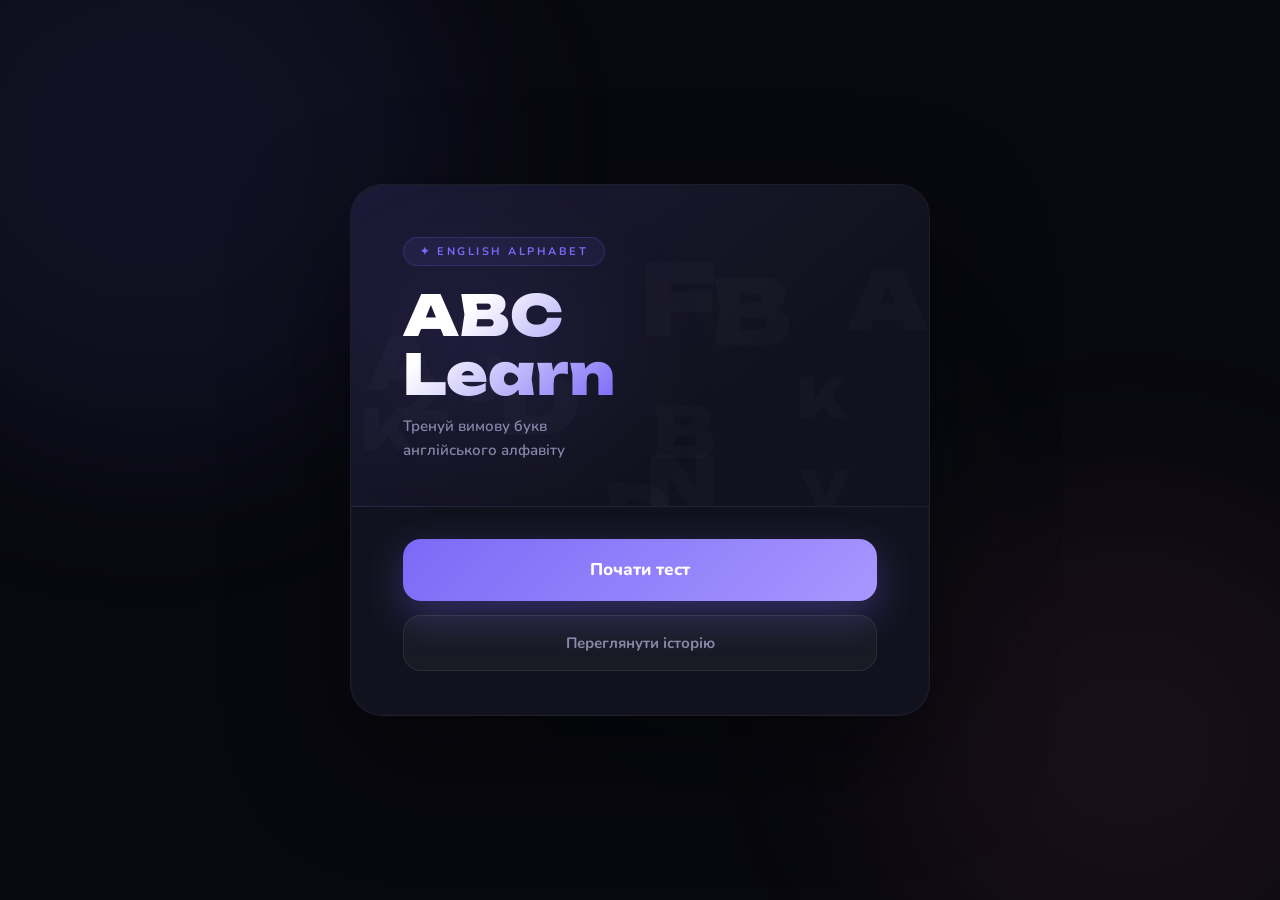
<file: index.html>
<!doctype html>
<html lang="uk">
  <head>
    <meta charset="UTF-8" />
    <meta name="viewport" content="width=device-width, initial-scale=1.0" />
    <title>ABC Learn</title>
    <link rel="preconnect" href="https://fonts.googleapis.com" />
    <link rel="preconnect" href="https://fonts.gstatic.com" crossorigin />
    <link
      href="https://fonts.googleapis.com/css2?family=Unbounded:wght@400;700;900&family=Nunito:wght@500;600;700;800&display=swap"
      rel="stylesheet"
    />
    <link rel="stylesheet" href="css/style.css" />
  </head>
  <body>
    <span class="orb orb-1" aria-hidden="true"></span>
    <span class="orb orb-2" aria-hidden="true"></span>
    <span class="orb orb-3" aria-hidden="true"></span>

    <main class="app">
      <section class="screen active" id="homeScreen" aria-label="Головна">
        <article class="card">
          <header class="page-hero">
            <p class="hero-letters" id="heroLetters" aria-hidden="true"></p>
            <span class="page-badge">✦ English Alphabet</span>
            <h1 class="page-title">
              ABC <br />
              Learn
            </h1>
            <p class="page-subtitle">
              Тренуй вимову букв <br />
              англійського алфавіту
            </p>
          </header>
          <aside
            class="home-stats-row"
            id="homeStatsRow"
            style="display: none"
          ></aside>
          <nav class="home-actions" aria-label="Дії на головній">
            <button class="btn-primary" id="btnStart">Почати тест</button>
            <button class="btn-secondary" id="btnHistoryHome">
              Переглянути історію
            </button>
          </nav>
        </article>
      </section>

      <section class="screen" id="gameScreen" aria-label="Гра">
        <article class="card">
          <header class="game-header">
            <button class="btn-back-inline" id="btnBackToHome">
              ← Головна
            </button>
            <span class="game-tag">ABC · Learn</span>
          </header>
          <p class="progress-label" id="progressLabel">Буква 1 з 10</p>
          <div
            class="progress-bar"
            id="progressFill"
            min="0"
            max="100"
            value="0"
            aria-label="Прогрес тесту"
          >
            <span class="progress-fill"></span>
          </div>
          <figure class="letter-stage">
            <figcaption class="letter" id="letterDisplay">?</figcaption>
          </figure>
          <div class="status info" id="statusText" aria-live="polite">
            Натисни Listen або Speak
          </div>
          <nav class="btns" aria-label="Дії в грі">
            <button class="btn btn-listen" id="btnListen">🔊 Listen</button>
            <button class="btn btn-speak" id="btnSpeak">🎤 Speak</button>
          </nav>
        </article>
      </section>

      <section class="screen" id="resultScreen" aria-label="Результат">
        <article class="card">
          <header class="result-hero">
            <span class="result-emoji" id="resultEmoji" aria-hidden="true"
              >🌟</span
            >
            <h2 class="result-grade" id="resultGrade">Відмінно!</h2>
            <p class="result-sub" id="resultSub">Тест завершено</p>
          </header>
          <dl class="result-stats">
            <div class="stat-box">
              <dd class="stat-num c" id="resCorrect">0</dd>
              <dt class="stat-label">✓ Правильно</dt>
            </div>
            <div class="stat-box">
              <dd class="stat-num w" id="resWrong">0</dd>
              <dt class="stat-label">✗ Неправильно</dt>
            </div>
          </dl>
          <nav class="result-actions" aria-label="Дії після тесту">
            <button class="btn-primary" id="btnPlayAgain">Грати ще раз</button>
            <button class="btn-secondary" id="btnGoHome">На головну</button>
          </nav>
        </article>
      </section>

      <section class="screen" id="historyScreen" aria-label="Історія">
        <article class="card">
          <header class="page-hero">
            <button class="btn-back" id="btnHistoryBack">← Головна</button>
            <span class="page-badge">Статистика</span>
            <h2 class="page-title">Моя<br />Історія</h2>
            <p class="page-subtitle">Твій прогрес за останні сесії</p>
          </header>
          <section id="histContent" aria-label="Записи історії"></section>
        </article>
      </section>
    </main>

    <script type="module" src="js/main.js"></script>
  </body>
</html>
</file>
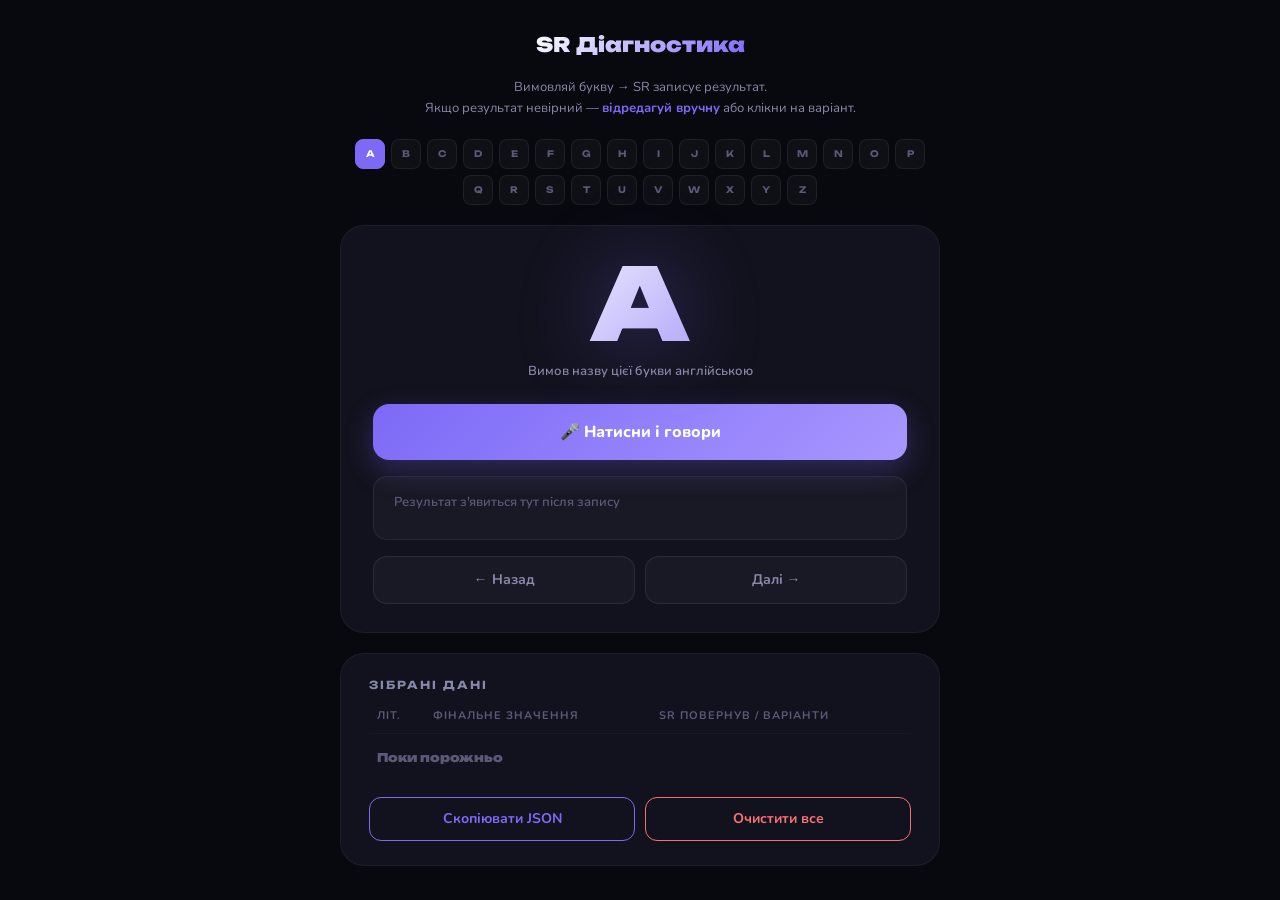
<file: diagnostic.html>
<!doctype html>
<html lang="uk">
  <head>
    <meta charset="UTF-8" />
    <meta name="viewport" content="width=device-width, initial-scale=1.0" />
    <title>Діагностика</title>

    <link rel="stylesheet" href="css/diagnostic.css" />
  </head>
  <body>
    <h1>SR Діагностика</h1>
    <p class="subtitle">
      Вимовляй букву → SR записує результат.<br />
      Якщо результат невірний —
      <strong style="color: var(--accent)">відредагуй вручну</strong> або клікни
      на варіант.
    </p>

    <div class="progress-row" id="progressRow"></div>

    <div class="card">
      <div class="current-letter" id="currentLetter">A</div>
      <div class="letter-hint">Вимов назву цієї букви англійською</div>

      <button class="btn-speak" id="btnSpeak">🎤 Натисни і говори</button>

      <div class="result-box" id="resultBox">
        <div style="color: var(--muted); font-size: 13px; font-weight: 600">
          Результат з'явиться тут після запису
        </div>
      </div>

      <div class="nav-row">
        <button class="btn-nav" id="btnPrev">← Назад</button>
        <button class="btn-nav" id="btnNext">Далі →</button>
      </div>
    </div>

    <div class="log-card">
      <div class="log-title">Зібрані дані</div>
      <table class="log-table">
        <thead>
          <tr>
            <th>Літ.</th>
            <th>Фінальне значення</th>
            <th>SR повернув / варіанти</th>
          </tr>
        </thead>
        <tbody id="logBody">
          <tr>
            <td colspan="3" style="color: var(--muted); padding: 16px 8px">
              Поки порожньо
            </td>
          </tr>
        </tbody>
      </table>
      <div class="btn-row">
        <button class="btn-copy" id="btnCopy">Скопіювати JSON</button>
        <button class="btn-clear" id="btnClear">Очистити все</button>
      </div>
    </div>
    <script type="module" src="js/diagnostic.js"></script>
  </body>
</html>
</file>
<file: css/style.css>
:root {
  --bg: #08080f;
  --card: #12121e;
  --border: #ffffff0d;
  --accent: #7c6af7;
  --accent2: #f76a8c;
  --success: #4ade80;
  --error: #f87171;
  --warn: #fbbf24;
  --text: #e8e8f0;
  --muted: #5a5a78;
  --muted2: #8888aa;
}

*,
*::before,
*::after {
  box-sizing: border-box;
  margin: 0;
  padding: 0;
}

html,
body {
  height: 100%;
  background: var(--bg);
  font-family: 'Nunito', sans-serif;
  color: var(--text);
  overflow: hidden;
}

.orb {
  position: fixed;
  border-radius: 50%;
  filter: blur(90px);
  pointer-events: none;
  z-index: 0;
  animation: orbFloat linear infinite;
}

.orb-1 {
  width: 600px;
  height: 600px;
  background: #7c6af715;
  top: -150px;
  left: -150px;
  animation-duration: 22s;
}

.orb-2 {
  width: 500px;
  height: 500px;
  background: #f76a8c10;
  bottom: -100px;
  right: -100px;
  animation-duration: 28s;
  animation-direction: reverse;
}

.orb-3 {
  width: 350px;
  height: 350px;
  background: #4ade800d;
  top: 35%;
  left: 45%;
  animation-duration: 19s;
  animation-delay: -10s;
}

@keyframes orbFloat {
  0% {
    transform: translate(0, 0) scale(1);
  }
  33% {
    transform: translate(40px, -30px) scale(1.06);
  }
  66% {
    transform: translate(-25px, 35px) scale(0.96);
  }
  100% {
    transform: translate(0, 0) scale(1);
  }
}

.app {
  position: relative;
  z-index: 1;
  height: 100vh;
  display: flex;
  align-items: center;
  justify-content: center;
  padding: 20px;
}

.screen {
  position: absolute;
  width: 100%;
  display: flex;
  align-items: center;
  justify-content: center;
  padding: 20px;
  opacity: 0;
  pointer-events: none;
  transition:
    opacity 0.38s ease,
    transform 0.38s cubic-bezier(0.4, 0, 0.2, 1);
  transform: translateY(28px);
}

.screen.active {
  opacity: 1;
  pointer-events: all;
  transform: translateY(0);
}

.screen.out-up {
  opacity: 0;
  transform: translateY(-28px);
}

#historyScreen {
  position: fixed;
  inset: 0;
  z-index: 10;
  align-items: flex-start;
  overflow-y: auto;
  overflow-x: hidden;
  padding: 32px 20px 60px;

  display: none;
}

#historyScreen.active {
  display: flex;
}

.card {
  background: var(--card);
  border: 1px solid var(--border);
  border-radius: 32px;
  box-shadow:
    0 40px 120px #00000075,
    0 0 0 1px #ffffff04 inset;
  overflow: hidden;
  position: relative;
  width: min(580px, 95vw);
}

#historyScreen .card {
  width: min(680px, 95vw);
  overflow: visible;
}

.page-hero {
  padding: 52px 52px 44px;
  background: linear-gradient(140deg, #1c1a36 0%, #12121e 65%);
  border-bottom: 1px solid var(--border);
  position: relative;
  overflow: hidden;
}

.hero-letters {
  position: absolute;
  inset: 0;
  pointer-events: none;
  overflow: hidden;
}

.hero-letter {
  position: absolute;
  font-family: 'Unbounded', sans-serif;
  font-weight: 900;
  color: #ffffff05;
  line-height: 1;
  user-select: none;
  animation: heroFloat linear infinite;
}

@keyframes heroFloat {
  0% {
    transform: translateY(0) rotate(var(--r));
    opacity: 0.6;
  }
  50% {
    opacity: 1;
  }
  100% {
    transform: translateY(-140px) rotate(var(--r));
    opacity: 0;
  }
}

.page-badge {
  display: inline-flex;
  align-items: center;
  gap: 8px;
  background: #7c6af715;
  border: 1px solid #7c6af732;
  border-radius: 99px;
  padding: 6px 16px;
  font-size: 11px;
  font-weight: 700;
  letter-spacing: 2.5px;
  text-transform: uppercase;
  color: var(--accent);
  margin-bottom: 20px;
}

.page-title {
  font-family: 'Unbounded', sans-serif;
  font-size: clamp(36px, 8vw, 56px);
  font-weight: 900;
  line-height: 1.05;
  background: linear-gradient(
    135deg,
    #ffffff 15%,
    var(--accent) 55%,
    var(--accent2) 100%
  );
  -webkit-background-clip: text;
  -webkit-text-fill-color: transparent;
  background-clip: text;
  filter: drop-shadow(0 0 60px #7c6af748);
  margin-bottom: 10px;
}

.page-subtitle {
  font-size: 15px;
  color: var(--muted2);
  font-weight: 600;
  line-height: 1.6;
}

.btn-back {
  position: absolute;
  top: 20px;
  left: 20px;
  background: #ffffff0e;
  border: 1px solid #ffffff18;
  border-radius: 12px;
  color: var(--muted2);
  font-family: 'Nunito', sans-serif;
  font-size: 13px;
  font-weight: 700;
  padding: 8px 16px;
  cursor: pointer;
  transition:
    background 0.2s,
    color 0.2s;
  display: flex;
  align-items: center;
  gap: 6px;
  z-index: 2;
}

.btn-back:hover {
  background: #ffffff1c;
  color: var(--text);
}

.btn-back-inline {
  background: #ffffff0e;
  border: 1px solid #ffffff18;
  border-radius: 12px;
  color: var(--muted2);
  font-family: 'Nunito', sans-serif;
  font-size: 13px;
  font-weight: 700;
  padding: 8px 16px;
  cursor: pointer;
  transition:
    background 0.2s,
    color 0.2s;
  display: flex;
  align-items: center;
  gap: 6px;
}

.btn-back-inline:hover {
  background: #ffffff1c;
  color: var(--text);
}

.btn-primary {
  width: 100%;
  height: 62px;
  border: none;
  border-radius: 18px;
  background: linear-gradient(135deg, var(--accent), #a896ff);
  color: #fff;
  font-family: 'Nunito', sans-serif;
  font-size: 17px;
  font-weight: 800;
  cursor: pointer;
  box-shadow: 0 14px 40px #7c6af755;
  transition:
    transform 0.2s ease,
    box-shadow 0.2s ease;
  display: flex;
  align-items: center;
  justify-content: center;
  gap: 10px;
}

.btn-primary:hover {
  transform: translateY(-3px);
  box-shadow: 0 20px 52px #7c6af772;
}

.btn-primary:active {
  transform: translateY(0);
}

.btn-secondary {
  width: 100%;
  height: 56px;
  border: 1px solid #ffffff14;
  border-radius: 18px;
  background: #ffffff09;
  color: var(--muted2);
  font-family: 'Nunito', sans-serif;
  font-size: 15px;
  font-weight: 700;
  cursor: pointer;
  transition:
    background 0.2s,
    color 0.2s,
    border-color 0.2s;
  display: flex;
  align-items: center;
  justify-content: center;
  gap: 10px;
}

.btn-secondary:hover {
  background: #ffffff14;
  color: var(--text);
  border-color: #ffffff22;
}

.home-stats-row {
  padding: 22px 52px;
  display: flex;
  gap: 14px;
  border-bottom: 1px solid var(--border);
}

.home-stat {
  flex: 1;
  background: #ffffff07;
  border: 1px solid #ffffff0a;
  border-radius: 16px;
  padding: 14px 12px;
  text-align: center;
}

.home-stat-val {
  font-family: 'Unbounded', sans-serif;
  font-size: 24px;
  font-weight: 900;
}

.home-stat-lbl {
  font-size: 10px;
  color: var(--muted);
  margin-top: 4px;
  font-weight: 700;
  text-transform: uppercase;
  letter-spacing: 0.6px;
}

.home-actions {
  padding: 32px 52px 44px;
  display: flex;
  flex-direction: column;
  gap: 14px;
}

#gameScreen .card {
  padding: 38px 48px 44px;
}

.game-header {
  display: flex;
  align-items: center;
  justify-content: space-between;
  margin-bottom: 30px;
}

.game-tag {
  font-family: 'Unbounded', sans-serif;
  font-size: 11px;
  font-weight: 700;
  letter-spacing: 2px;
  text-transform: uppercase;
  color: var(--muted);
}

.progress-label {
  font-size: 13px;
  color: var(--muted2);
  margin-bottom: 10px;
  font-weight: 600;
  text-align: center;
}

.progress-bar {
  height: 5px;
  background: #ffffff09;
  border-radius: 99px;
  overflow: hidden;
}

.progress-fill {
  height: 100%;
  background: linear-gradient(90deg, var(--accent), var(--accent2));
  border-radius: 99px;
  width: 0%;
  transition: width 0.5s ease;
}

.letter-stage {
  height: 230px;
  display: flex;
  align-items: center;
  justify-content: center;
  margin: 22px 0 26px;
  position: relative;
}

.letter-stage::before {
  content: '';
  position: absolute;
  width: 200px;
  height: 200px;
  border-radius: 50%;
  background: radial-gradient(circle, #7c6af71e 0%, transparent 70%);
  animation: ringPulse 2.8s ease-in-out infinite;
}

@keyframes ringPulse {
  0%,
  100% {
    transform: scale(1);
    opacity: 1;
  }
  50% {
    transform: scale(1.25);
    opacity: 0.4;
  }
}

.letter {
  font-family: 'Unbounded', sans-serif;
  font-size: clamp(120px, 26vw, 170px);
  font-weight: 900;
  line-height: 1;
  background: linear-gradient(135deg, #fff 15%, var(--accent) 100%);
  -webkit-background-clip: text;
  -webkit-text-fill-color: transparent;
  background-clip: text;
  filter: drop-shadow(0 0 55px #7c6af768);
  user-select: none;
  position: relative;
  z-index: 1;
  animation: letterIn 0.42s cubic-bezier(0.34, 1.56, 0.64, 1) both;
}

@keyframes letterIn {
  from {
    opacity: 0;
    transform: scale(0.55) rotate(-10deg);
  }
  to {
    opacity: 1;
    transform: scale(1) rotate(0deg);
  }
}

.status {
  min-height: 32px;
  font-size: 16px;
  font-weight: 700;
  margin: 0 0 26px;
  text-align: center;
}

.status.success {
  color: var(--success);
}
.status.error {
  color: var(--error);
}
.status.warn {
  color: var(--warn);
}
.status.info {
  color: var(--muted2);
}

.btns {
  display: flex;
  gap: 14px;
}

.btn {
  flex: 1;
  height: 60px;
  border: none;
  border-radius: 18px;
  font-family: 'Nunito', sans-serif;
  font-size: 15px;
  font-weight: 800;
  cursor: pointer;
  transition:
    transform 0.2s ease,
    box-shadow 0.2s ease,
    opacity 0.2s ease;
  display: flex;
  align-items: center;
  justify-content: center;
  gap: 8px;
}

.btn:disabled {
  opacity: 0.28;
  cursor: not-allowed;
  transform: none !important;
}

.btn-listen {
  background: #ffffff0d;
  border: 1px solid #ffffff18;
  color: var(--text);
}

.btn-listen:hover:not(:disabled) {
  background: #ffffff18;
}

.btn-speak {
  background: linear-gradient(135deg, var(--accent), #a896ff);
  color: #fff;
  box-shadow: 0 10px 30px #7c6af748;
}

.btn-speak:hover:not(:disabled) {
  transform: translateY(-3px);
  box-shadow: 0 16px 40px #7c6af768;
}

.btn-speak.recording {
  background: linear-gradient(135deg, var(--accent2), #ff8fab);
  animation: pulse 1.2s ease-in-out infinite;
}

@keyframes pulse {
  0%,
  100% {
    box-shadow: 0 10px 30px #f76a8c52;
  }
  50% {
    box-shadow: 0 10px 44px #f76a8c92;
  }
}

.no-support-msg {
  flex: 1;
  padding: 16px;
  background: #f8717110;
  border: 1px solid #f8717130;
  border-radius: 16px;
  color: var(--error);
  font-size: 13px;
  font-weight: 600;
  line-height: 1.5;
  text-align: center;
}

#resultScreen .card {
  text-align: center;
}

.result-hero {
  padding: 52px 52px 40px;
  background: linear-gradient(140deg, #1c1a36 0%, #12121e 65%);
  border-bottom: 1px solid var(--border);
}

.result-emoji {
  font-size: 68px;
  line-height: 1;
  margin-bottom: 20px;
  display: block;
  animation: emojiBounce 0.65s cubic-bezier(0.34, 1.56, 0.64, 1) both;
}

@keyframes emojiBounce {
  from {
    transform: scale(0) rotate(-20deg);
    opacity: 0;
  }
  to {
    transform: scale(1) rotate(0deg);
    opacity: 1;
  }
}

.result-grade {
  font-family: 'Unbounded', sans-serif;
  font-size: 28px;
  font-weight: 900;
  background: linear-gradient(135deg, #fff 15%, var(--accent) 100%);
  -webkit-background-clip: text;
  -webkit-text-fill-color: transparent;
  background-clip: text;
  margin-bottom: 8px;
}

.result-sub {
  font-size: 14px;
  color: var(--muted2);
  font-weight: 600;
}

.result-stats {
  display: flex;
}

.stat-box {
  flex: 1;
  padding: 32px 20px;
  border-right: 1px solid var(--border);
}

.stat-box:last-child {
  border-right: none;
}

.stat-num {
  font-family: 'Unbounded', sans-serif;
  font-size: 52px;
  font-weight: 900;
  line-height: 1;
  margin-bottom: 8px;
}

.stat-num.c {
  color: var(--success);
}
.stat-num.w {
  color: var(--error);
}

.stat-label {
  font-size: 12px;
  color: var(--muted);
  font-weight: 700;
  text-transform: uppercase;
  letter-spacing: 0.5px;
}

.result-actions {
  padding: 32px 52px 44px;
  display: flex;
  flex-direction: column;
  gap: 14px;
}

#historyScreen .page-hero {
  padding: 72px 52px 40px;
}

.hist-summary-row {
  display: flex;
  gap: 14px;
  padding: 24px 52px;
  border-bottom: 1px solid var(--border);
}

.hist-summary-box {
  flex: 1;
  background: #ffffff07;
  border: 1px solid #ffffff0a;
  border-radius: 16px;
  padding: 18px 14px;
  text-align: center;
}

.hist-summary-val {
  font-family: 'Unbounded', sans-serif;
  font-size: 28px;
  font-weight: 900;
}

.hist-summary-lbl {
  font-size: 10px;
  color: var(--muted);
  margin-top: 5px;
  font-weight: 700;
  text-transform: uppercase;
  letter-spacing: 0.6px;
}

.hist-chart-section {
  padding: 32px 52px 24px;
  border-bottom: 1px solid var(--border);
}

.hist-section-title {
  font-family: 'Unbounded', sans-serif;
  font-size: 11px;
  font-weight: 700;
  letter-spacing: 2px;
  text-transform: uppercase;
  color: var(--muted2);
  margin-bottom: 20px;
}

.chart-legend {
  display: flex;
  gap: 18px;
  justify-content: center;
  margin-top: 16px;
}

.legend-item {
  display: flex;
  align-items: center;
  gap: 6px;
  font-size: 12px;
  color: var(--muted2);
  font-weight: 600;
}

.legend-dot {
  width: 10px;
  height: 10px;
  border-radius: 3px;
}

.legend-dot.c {
  background: var(--success);
}
.legend-dot.w {
  background: var(--error);
}

.hist-sessions-section {
  padding: 28px 52px 44px;
}

.hist-sessions-grid {
  display: flex;
  flex-direction: column;
  gap: 10px;
  margin-top: 16px;
}

.session-row {
  display: flex;
  align-items: center;
  gap: 16px;
  background: #ffffff06;
  border: 1px solid #ffffff0a;
  border-radius: 16px;
  padding: 16px 20px;
  animation: rowIn 0.4s cubic-bezier(0.34, 1.2, 0.64, 1) both;
}

@keyframes rowIn {
  from {
    opacity: 0;
    transform: translateX(-12px);
  }
  to {
    opacity: 1;
    transform: translateX(0);
  }
}

.session-index {
  font-family: 'Unbounded', sans-serif;
  font-size: 13px;
  font-weight: 900;
  color: var(--muted);
  width: 28px;
  flex-shrink: 0;
  text-align: center;
}

.session-date {
  flex: 1;
}

.session-date-main {
  font-size: 14px;
  font-weight: 700;
  color: var(--text);
}

.session-date-time {
  font-size: 12px;
  color: var(--muted);
  font-weight: 600;
  margin-top: 2px;
}

.session-bars {
  display: flex;
  align-items: center;
  gap: 10px;
  flex: 1;
}

.session-bar-wrap {
  flex: 1;
  height: 6px;
  background: #ffffff08;
  border-radius: 99px;
  overflow: hidden;
}

.session-bar-fill {
  height: 100%;
  border-radius: 99px;
}

.session-bar-fill.c {
  background: linear-gradient(90deg, var(--success), #22c55e88);
}

.session-bar-fill.w {
  background: linear-gradient(90deg, var(--error), #ef444488);
}

.session-score {
  display: flex;
  gap: 10px;
  flex-shrink: 0;
}

.session-score-item {
  display: flex;
  align-items: center;
  gap: 5px;
  font-family: 'Unbounded', sans-serif;
  font-size: 14px;
  font-weight: 900;
}

.session-score-item.c {
  color: var(--success);
}
.session-score-item.w {
  color: var(--error);
}

.session-medal {
  font-size: 18px;
  flex-shrink: 0;
}

.hist-empty {
  text-align: center;
  padding: 60px 52px;
  color: var(--muted);
}

.hist-empty-icon {
  font-size: 56px;
  display: block;
  margin-bottom: 16px;
}

.hist-empty-title {
  font-family: 'Unbounded', sans-serif;
  font-size: 18px;
  font-weight: 700;
  color: var(--muted2);
  margin-bottom: 8px;
}

.hist-empty-sub {
  font-size: 14px;
  font-weight: 600;
  line-height: 1.6;
}

.hist-footer {
  padding: 0 52px 40px;
}
</file>
<file: css/diagnostic.css>
@import url('https://fonts.googleapis.com/css2?family=Unbounded:wght@700;900&family=Nunito:wght@600;700;800&display=swap');

:root {
  --bg: #08080f;
  --card: #12121e;
  --accent: #7c6af7;
  --accent2: #f76a8c;
  --success: #4ade80;
  --error: #f87171;
  --warn: #fbbf24;
  --text: #e8e8f0;
  --muted: #5a5a78;
  --muted2: #8888aa;
}

*,
*::before,
*::after {
  box-sizing: border-box;
  margin: 0;
  padding: 0;
}

body {
  min-height: 100vh;
  background: var(--bg);
  font-family: 'Nunito', sans-serif;
  color: var(--text);
  display: flex;
  flex-direction: column;
  align-items: center;
  padding: 32px 20px;
  gap: 20px;
}

h1 {
  font-family: 'Unbounded', sans-serif;
  font-size: 20px;
  font-weight: 900;
  background: linear-gradient(135deg, #fff, var(--accent));
  -webkit-background-clip: text;
  -webkit-text-fill-color: transparent;
  background-clip: text;
}

.subtitle {
  font-size: 13px;
  color: var(--muted2);
  text-align: center;
  line-height: 1.6;
}

.card {
  background: var(--card);
  border: 1px solid #ffffff0d;
  border-radius: 24px;
  padding: 28px 32px;
  width: min(600px, 95vw);
}

.current-letter {
  font-family: 'Unbounded', sans-serif;
  font-size: 100px;
  font-weight: 900;
  text-align: center;
  background: linear-gradient(135deg, #fff 20%, var(--accent) 100%);
  -webkit-background-clip: text;
  -webkit-text-fill-color: transparent;
  background-clip: text;
  filter: drop-shadow(0 0 40px #7c6af760);
  line-height: 1;
  margin-bottom: 8px;
}

.letter-hint {
  text-align: center;
  font-size: 13px;
  color: var(--muted2);
  margin-bottom: 24px;
  font-weight: 600;
}

.btn-speak {
  width: 100%;
  height: 56px;
  border: none;
  border-radius: 16px;
  background: linear-gradient(135deg, var(--accent), #a896ff);
  color: #fff;
  font-family: 'Nunito', sans-serif;
  font-size: 16px;
  font-weight: 800;
  cursor: pointer;
  box-shadow: 0 10px 28px #7c6af748;
  transition:
    transform 0.2s,
    box-shadow 0.2s;
  display: flex;
  align-items: center;
  justify-content: center;
  gap: 8px;
  margin-bottom: 16px;
}
.btn-speak:hover {
  transform: translateY(-2px);
  box-shadow: 0 14px 36px #7c6af768;
}
.btn-speak.recording {
  background: linear-gradient(135deg, var(--accent2), #ff8fab);
  animation: pulse 1s ease-in-out infinite;
}
@keyframes pulse {
  0%,
  100% {
    box-shadow: 0 10px 28px #f76a8c50;
  }
  50% {
    box-shadow: 0 10px 40px #f76a8c90;
  }
}

/* ── Result box ── */
.result-box {
  background: #ffffff08;
  border: 1px solid #ffffff10;
  border-radius: 14px;
  padding: 16px 20px;
  margin-bottom: 16px;
  min-height: 64px;
  display: flex;
  flex-direction: column;
  gap: 12px;
}

.result-row {
  display: flex;
  align-items: center;
  gap: 10px;
}

.result-label {
  font-size: 11px;
  color: var(--muted);
  font-weight: 700;
  text-transform: uppercase;
  letter-spacing: 1px;
  flex-shrink: 0;
  width: 90px;
}

/* Editable value field */
.result-value-wrap {
  flex: 1;
  display: flex;
  align-items: center;
  gap: 8px;
}

.result-value {
  font-family: 'Unbounded', sans-serif;
  font-size: 15px;
  font-weight: 700;
  color: var(--text);
  background: transparent;
  border: none;
  outline: none;
  width: 100%;
  padding: 6px 10px;
  border-radius: 8px;
  transition:
    background 0.2s,
    border 0.2s;
  border: 1px solid transparent;
}

.result-value:focus {
  background: #ffffff0d;
  border-color: var(--accent);
}

.result-value.sr-value {
  color: var(--warn);
}

.result-value.manual-value {
  color: var(--success);
}

.tag {
  font-size: 10px;
  font-weight: 700;
  padding: 2px 8px;
  border-radius: 6px;
  flex-shrink: 0;
  text-transform: uppercase;
  letter-spacing: 0.5px;
}
.tag.sr {
  background: #fbbf2420;
  color: var(--warn);
  border: 1px solid #fbbf2440;
}
.tag.ok {
  background: #4ade8020;
  color: var(--success);
  border: 1px solid #4ade8040;
}
.tag.man {
  background: #7c6af720;
  color: var(--accent);
  border: 1px solid #7c6af740;
}

.edit-hint {
  font-size: 11px;
  color: var(--muted);
  font-weight: 600;
  margin-top: -4px;
}

.alt-row {
  display: flex;
  flex-wrap: wrap;
  gap: 6px;
}

.alt-chip {
  background: #ffffff0a;
  border: 1px solid #ffffff15;
  border-radius: 8px;
  padding: 4px 10px;
  font-size: 12px;
  font-weight: 700;
  color: var(--muted2);
  cursor: pointer;
  transition:
    background 0.2s,
    color 0.2s,
    border-color 0.2s;
}
.alt-chip:hover {
  background: #7c6af720;
  color: var(--accent);
  border-color: var(--accent);
}
.alt-chip.selected {
  background: #7c6af730;
  color: var(--accent);
  border-color: var(--accent);
}

/* Nav */
.nav-row {
  display: flex;
  gap: 10px;
}
.btn-nav {
  flex: 1;
  height: 48px;
  border: 1px solid #ffffff15;
  border-radius: 14px;
  background: #ffffff08;
  color: var(--muted2);
  font-family: 'Nunito', sans-serif;
  font-size: 14px;
  font-weight: 700;
  cursor: pointer;
  transition:
    background 0.2s,
    color 0.2s;
}
.btn-nav:hover {
  background: #ffffff14;
  color: var(--text);
}

.progress-row {
  display: flex;
  gap: 6px;
  flex-wrap: wrap;
  justify-content: center;
  width: min(600px, 95vw);
}

.prog-dot {
  width: 30px;
  height: 30px;
  border-radius: 8px;
  background: #ffffff08;
  border: 1px solid #ffffff10;
  font-family: 'Unbounded', sans-serif;
  font-size: 9px;
  font-weight: 700;
  display: flex;
  align-items: center;
  justify-content: center;
  color: var(--muted);
  cursor: pointer;
  transition: background 0.15s;
  position: relative;
}
.prog-dot.active {
  background: var(--accent);
  color: #fff;
  border-color: var(--accent);
}
.prog-dot.done-sr {
  background: #fbbf2422;
  border-color: #fbbf2450;
  color: var(--warn);
}
.prog-dot.done-ok {
  background: #4ade8022;
  border-color: #4ade8050;
  color: var(--success);
}

.log-card {
  background: var(--card);
  border: 1px solid #ffffff0d;
  border-radius: 24px;
  padding: 24px 28px;
  width: min(600px, 95vw);
}

.log-title {
  font-family: 'Unbounded', sans-serif;
  font-size: 11px;
  font-weight: 700;
  letter-spacing: 2px;
  text-transform: uppercase;
  color: var(--muted2);
  margin-bottom: 16px;
}

.log-table {
  width: 100%;
  border-collapse: collapse;
  font-size: 13px;
}

.log-table th {
  text-align: left;
  color: var(--muted);
  font-weight: 700;
  font-size: 11px;
  text-transform: uppercase;
  letter-spacing: 1px;
  padding: 0 8px 10px;
}

.log-table td {
  padding: 8px;
  border-top: 1px solid #ffffff08;
  vertical-align: middle;
}

.log-table td:first-child {
  font-family: 'Unbounded', sans-serif;
  font-size: 16px;
  font-weight: 900;
  color: var(--accent);
  width: 36px;
}

.log-table td:nth-child(2) {
  font-weight: 700;
}
.log-table td.val-sr {
  color: var(--warn);
}
.log-table td.val-ok {
  color: var(--success);
}

.log-table td:last-child {
  color: var(--muted2);
  font-size: 12px;
}

.btn-row {
  display: flex;
  gap: 10px;
  margin-top: 16px;
}

.btn-copy,
.btn-clear {
  flex: 1;
  height: 44px;
  border-radius: 12px;
  font-family: 'Nunito', sans-serif;
  font-size: 14px;
  font-weight: 700;
  cursor: pointer;
  transition: background 0.2s;
}

.btn-copy {
  border: 1px solid var(--accent);
  background: transparent;
  color: var(--accent);
}
.btn-copy:hover {
  background: #7c6af715;
}

.btn-clear {
  border: 1px solid var(--error);
  background: transparent;
  color: var(--error);
}
.btn-clear:hover {
  background: #f8717115;
}
</file>
